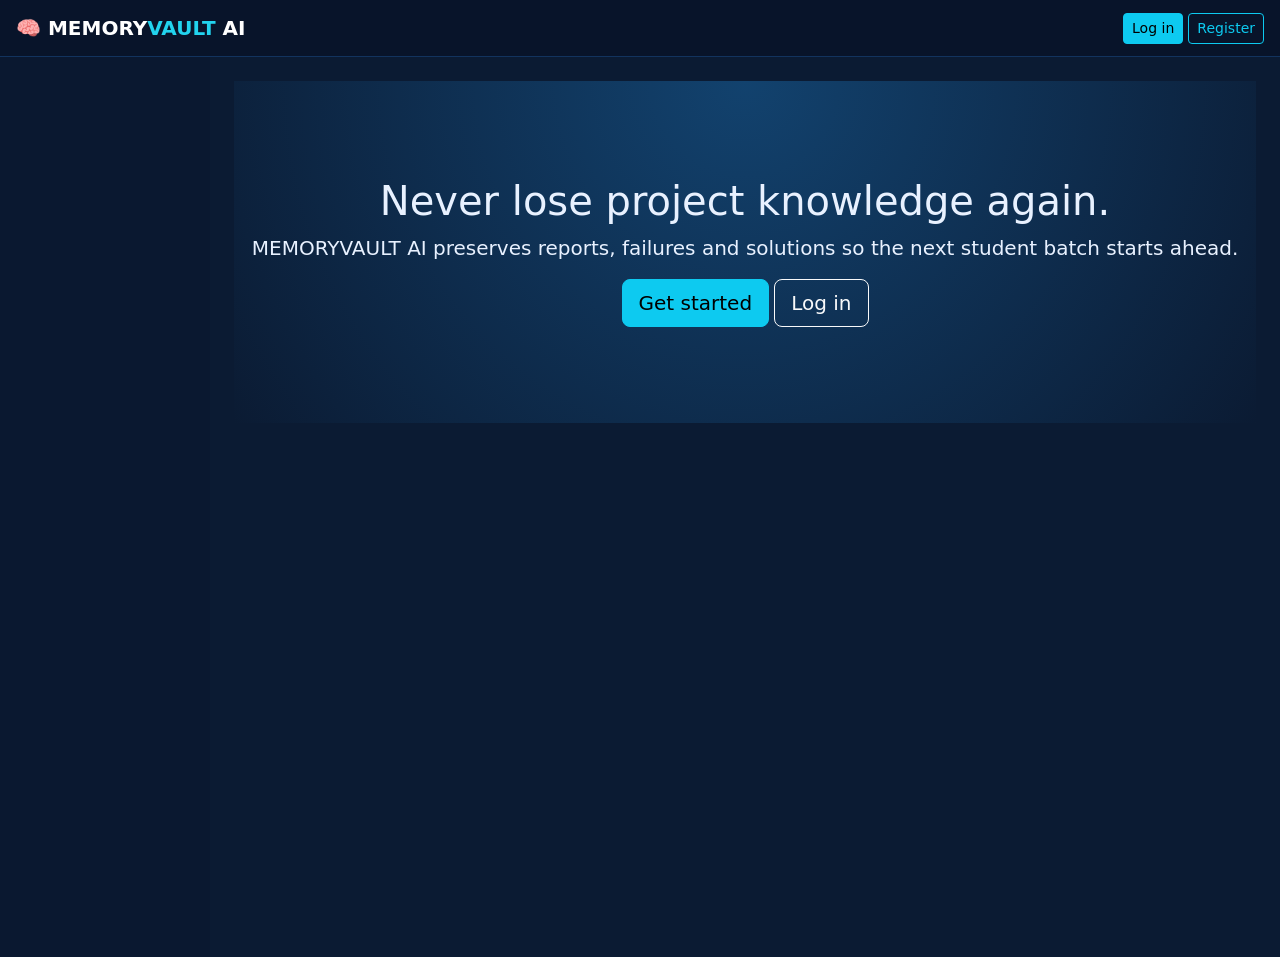
<file: index.html>
<!doctype html>
<html lang="en"><head>
<meta charset="utf-8">
<meta name="viewport" content="width=device-width, initial-scale=1">
<title>Home · MEMORYVAULT AI</title>
<link href="https://cdn.jsdelivr.net/npm/bootstrap@5.3.3/dist/css/bootstrap.min.css" rel="stylesheet">
<link rel="stylesheet" href="css/style.css">
</head><body data-page="home">
<nav id="nav" class="navbar navbar-dark top px-3"></nav>
<div class="d-flex">
  <aside id="side" class="side p-3 collapse d-md-block"></aside>
  <main class="flex-grow-1 p-3 p-md-4" id="main"></main>
</div>
<a href="chat.html" class="fab" id="fab" hidden>&#128172; Ask AI</a>
<script src="https://cdn.jsdelivr.net/npm/bootstrap@5.3.3/dist/js/bootstrap.bundle.min.js"></script>
<script src="js/data.js"></script>
<script src="js/app.js"></script>
</body></html>
</file>
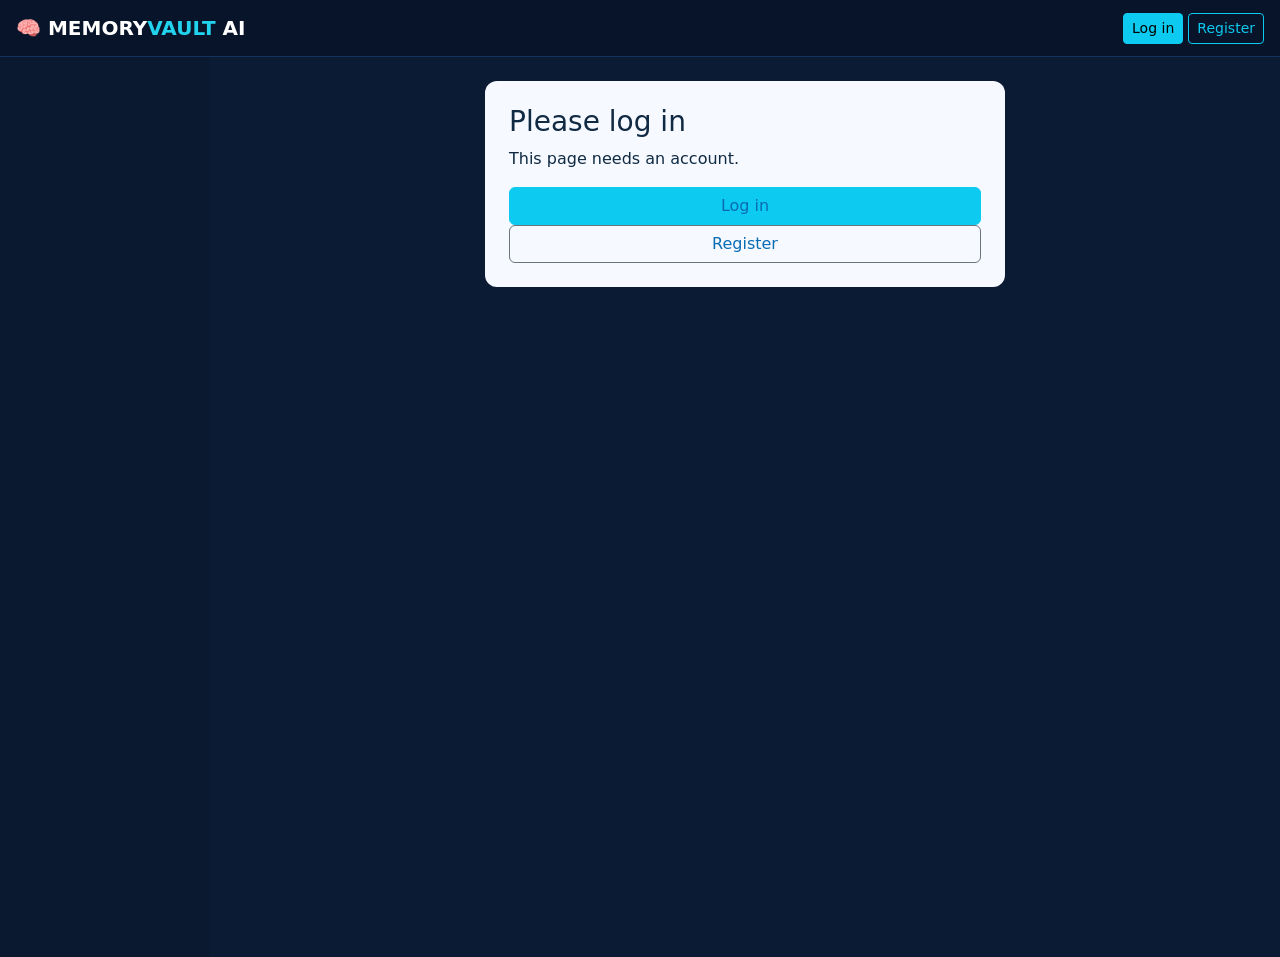
<file: admin.html>
<!doctype html>
<html lang="en"><head>
<meta charset="utf-8">
<meta name="viewport" content="width=device-width, initial-scale=1">
<title>Admin · MEMORYVAULT AI</title>
<link href="https://cdn.jsdelivr.net/npm/bootstrap@5.3.3/dist/css/bootstrap.min.css" rel="stylesheet">
<link rel="stylesheet" href="css/style.css">
</head><body data-page="admin">
<nav id="nav" class="navbar navbar-dark top px-3"></nav>
<div class="d-flex">
  <aside id="side" class="side p-3 collapse d-md-block"></aside>
  <main class="flex-grow-1 p-3 p-md-4" id="main"></main>
</div>
<a href="chat.html" class="fab" id="fab" hidden>&#128172; Ask AI</a>
<script src="https://cdn.jsdelivr.net/npm/bootstrap@5.3.3/dist/js/bootstrap.bundle.min.js"></script>
<script src="js/data.js"></script>
<script src="js/app.js"></script>
</body></html>
</file>
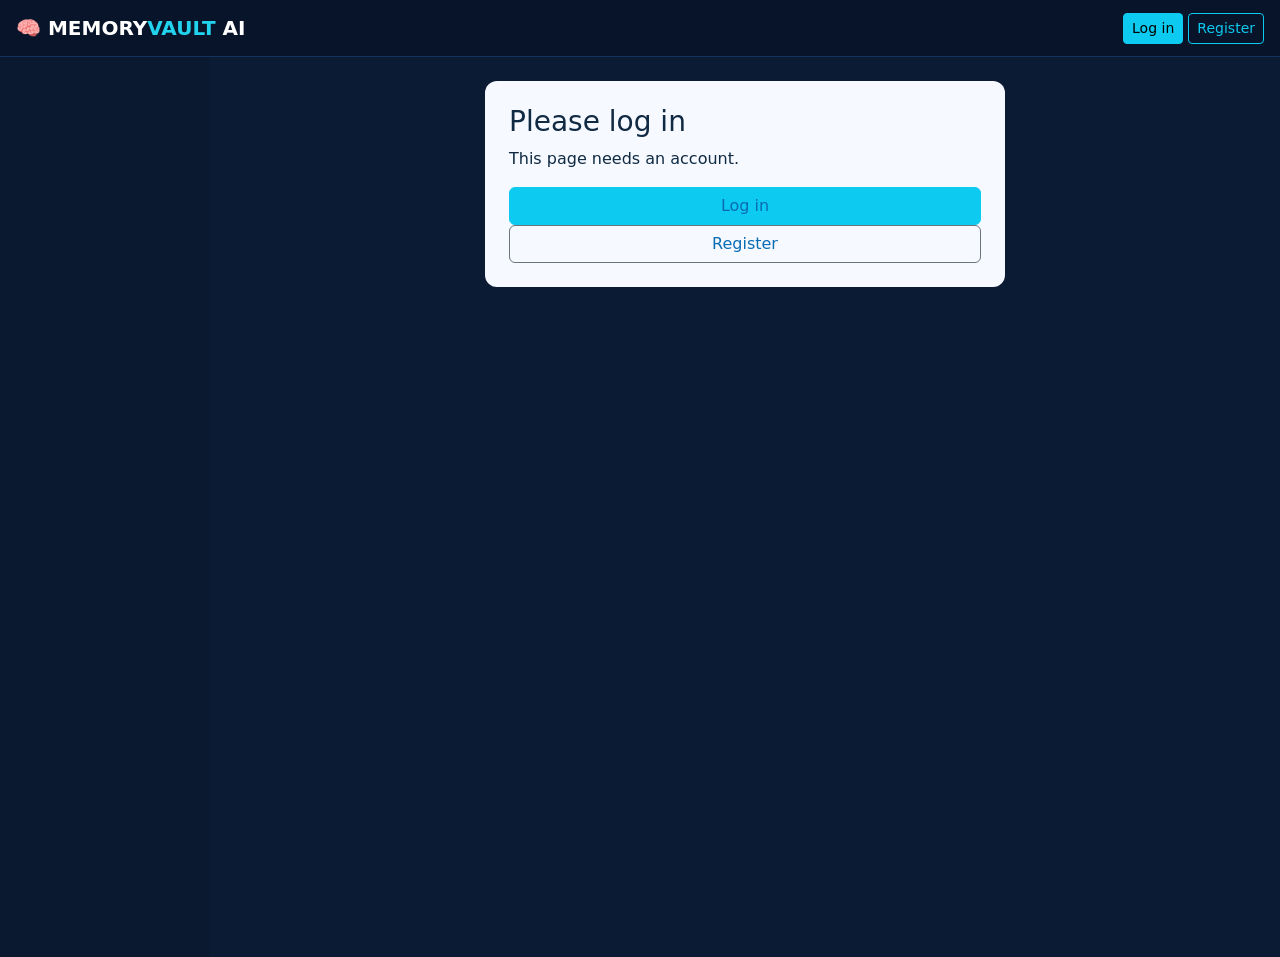
<file: chat.html>
<!doctype html>
<html lang="en"><head>
<meta charset="utf-8">
<meta name="viewport" content="width=device-width, initial-scale=1">
<title>AI Assistant · MEMORYVAULT AI</title>
<link href="https://cdn.jsdelivr.net/npm/bootstrap@5.3.3/dist/css/bootstrap.min.css" rel="stylesheet">
<link rel="stylesheet" href="css/style.css">
</head><body data-page="chat">
<nav id="nav" class="navbar navbar-dark top px-3"></nav>
<div class="d-flex">
  <aside id="side" class="side p-3 collapse d-md-block"></aside>
  <main class="flex-grow-1 p-3 p-md-4" id="main"></main>
</div>
<a href="chat.html" class="fab" id="fab" hidden>&#128172; Ask AI</a>
<script src="https://cdn.jsdelivr.net/npm/bootstrap@5.3.3/dist/js/bootstrap.bundle.min.js"></script>
<script src="js/data.js"></script>
<script src="js/app.js"></script>
</body></html>
</file>
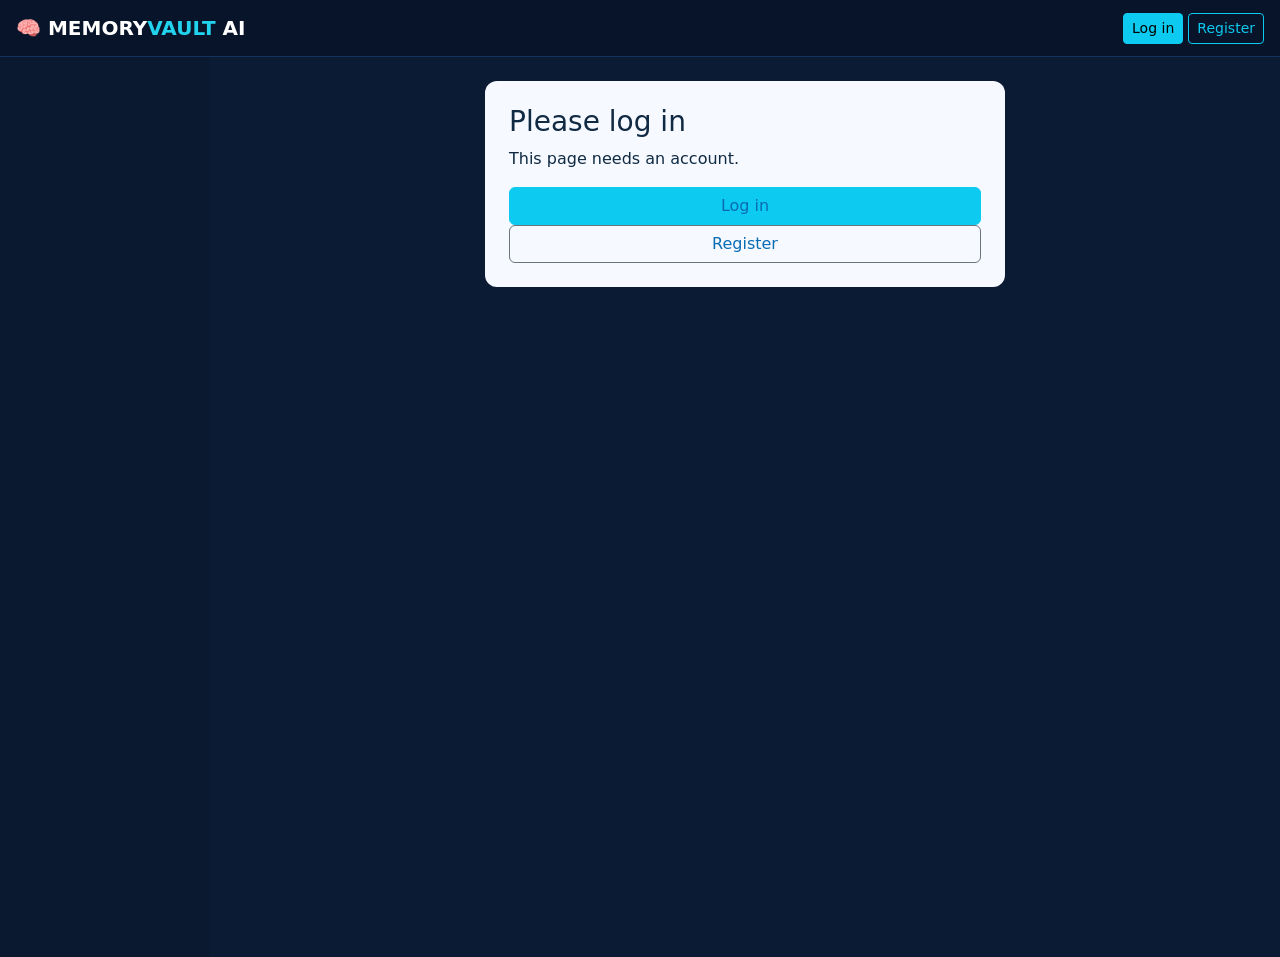
<file: dashboard.html>
<!doctype html>
<html lang="en"><head>
<meta charset="utf-8">
<meta name="viewport" content="width=device-width, initial-scale=1">
<title>Dashboard · MEMORYVAULT AI</title>
<link href="https://cdn.jsdelivr.net/npm/bootstrap@5.3.3/dist/css/bootstrap.min.css" rel="stylesheet">
<link rel="stylesheet" href="css/style.css">
</head><body data-page="dashboard">
<nav id="nav" class="navbar navbar-dark top px-3"></nav>
<div class="d-flex">
  <aside id="side" class="side p-3 collapse d-md-block"></aside>
  <main class="flex-grow-1 p-3 p-md-4" id="main"></main>
</div>
<a href="chat.html" class="fab" id="fab" hidden>&#128172; Ask AI</a>
<script src="https://cdn.jsdelivr.net/npm/bootstrap@5.3.3/dist/js/bootstrap.bundle.min.js"></script>
<script src="js/data.js"></script>
<script src="js/app.js"></script>
</body></html>
</file>
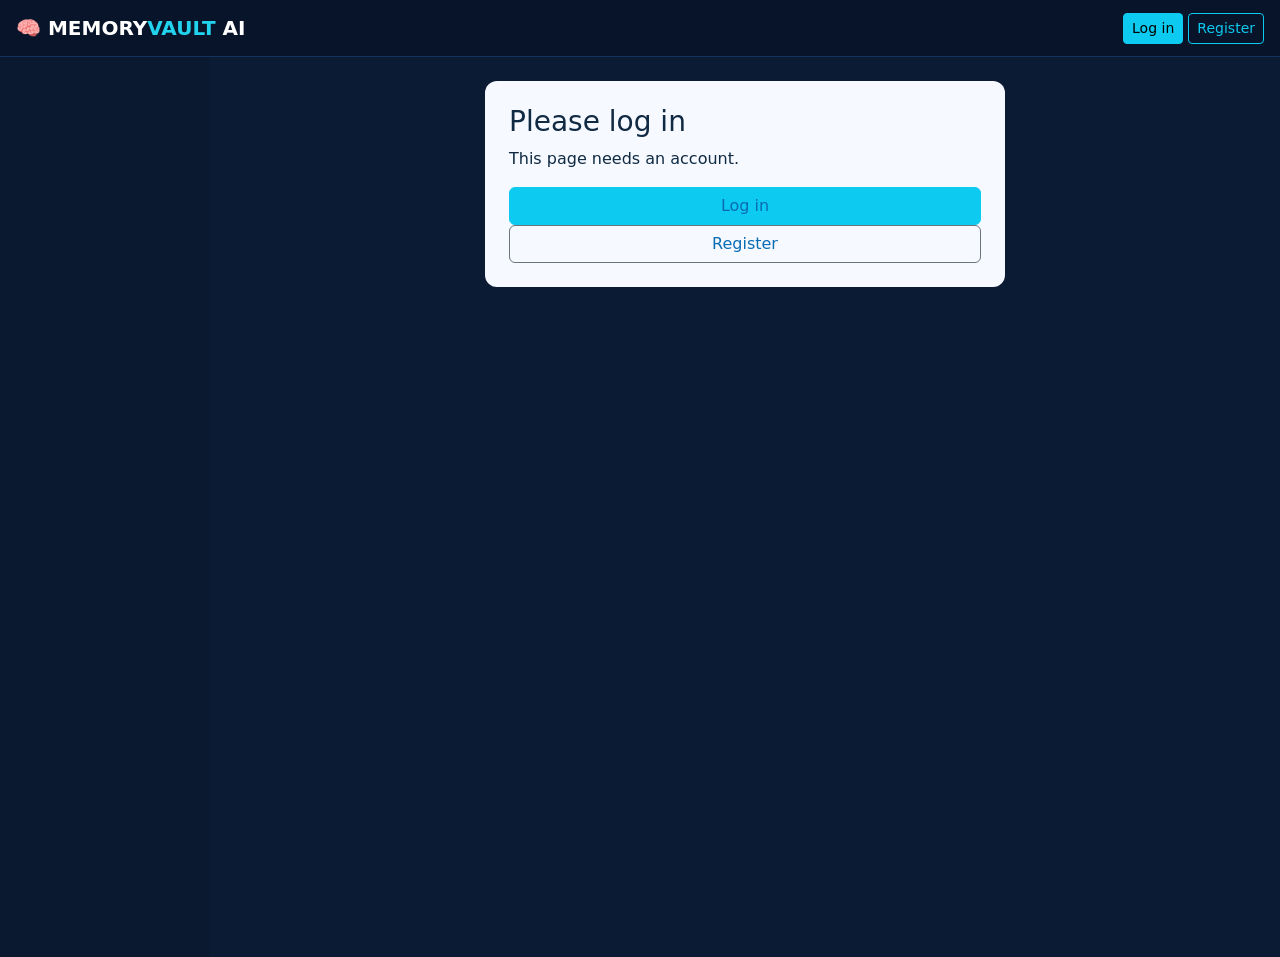
<file: failure.html>
<!doctype html>
<html lang="en"><head>
<meta charset="utf-8">
<meta name="viewport" content="width=device-width, initial-scale=1">
<title>Failure · MEMORYVAULT AI</title>
<link href="https://cdn.jsdelivr.net/npm/bootstrap@5.3.3/dist/css/bootstrap.min.css" rel="stylesheet">
<link rel="stylesheet" href="css/style.css">
</head><body data-page="failure">
<nav id="nav" class="navbar navbar-dark top px-3"></nav>
<div class="d-flex">
  <aside id="side" class="side p-3 collapse d-md-block"></aside>
  <main class="flex-grow-1 p-3 p-md-4" id="main"></main>
</div>
<a href="chat.html" class="fab" id="fab" hidden>&#128172; Ask AI</a>
<script src="https://cdn.jsdelivr.net/npm/bootstrap@5.3.3/dist/js/bootstrap.bundle.min.js"></script>
<script src="js/data.js"></script>
<script src="js/app.js"></script>
</body></html>
</file>
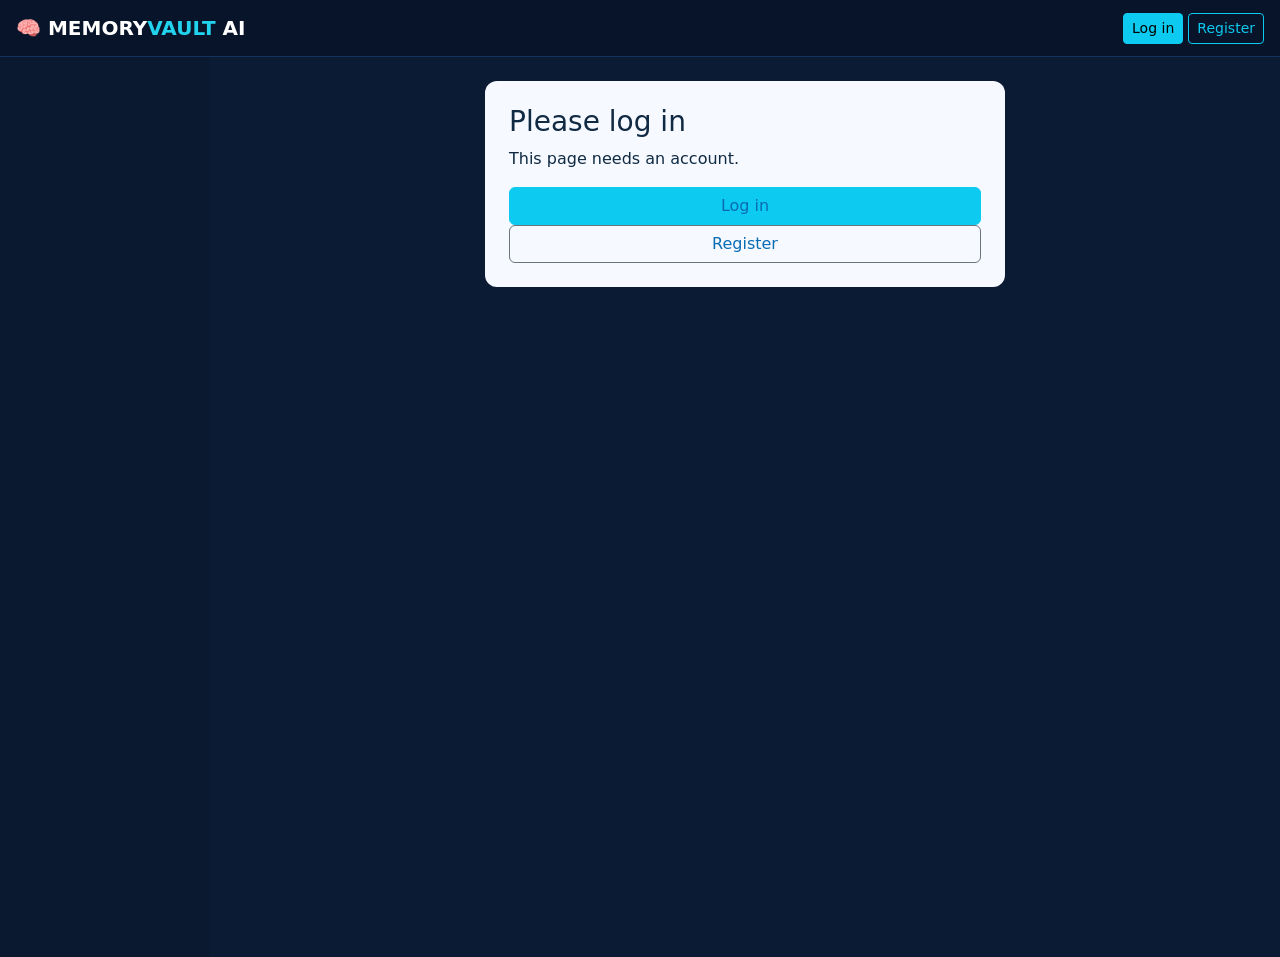
<file: failures.html>
<!doctype html>
<html lang="en"><head>
<meta charset="utf-8">
<meta name="viewport" content="width=device-width, initial-scale=1">
<title>Failure Memory · MEMORYVAULT AI</title>
<link href="https://cdn.jsdelivr.net/npm/bootstrap@5.3.3/dist/css/bootstrap.min.css" rel="stylesheet">
<link rel="stylesheet" href="css/style.css">
</head><body data-page="failures">
<nav id="nav" class="navbar navbar-dark top px-3"></nav>
<div class="d-flex">
  <aside id="side" class="side p-3 collapse d-md-block"></aside>
  <main class="flex-grow-1 p-3 p-md-4" id="main"></main>
</div>
<a href="chat.html" class="fab" id="fab" hidden>&#128172; Ask AI</a>
<script src="https://cdn.jsdelivr.net/npm/bootstrap@5.3.3/dist/js/bootstrap.bundle.min.js"></script>
<script src="js/data.js"></script>
<script src="js/app.js"></script>
</body></html>
</file>
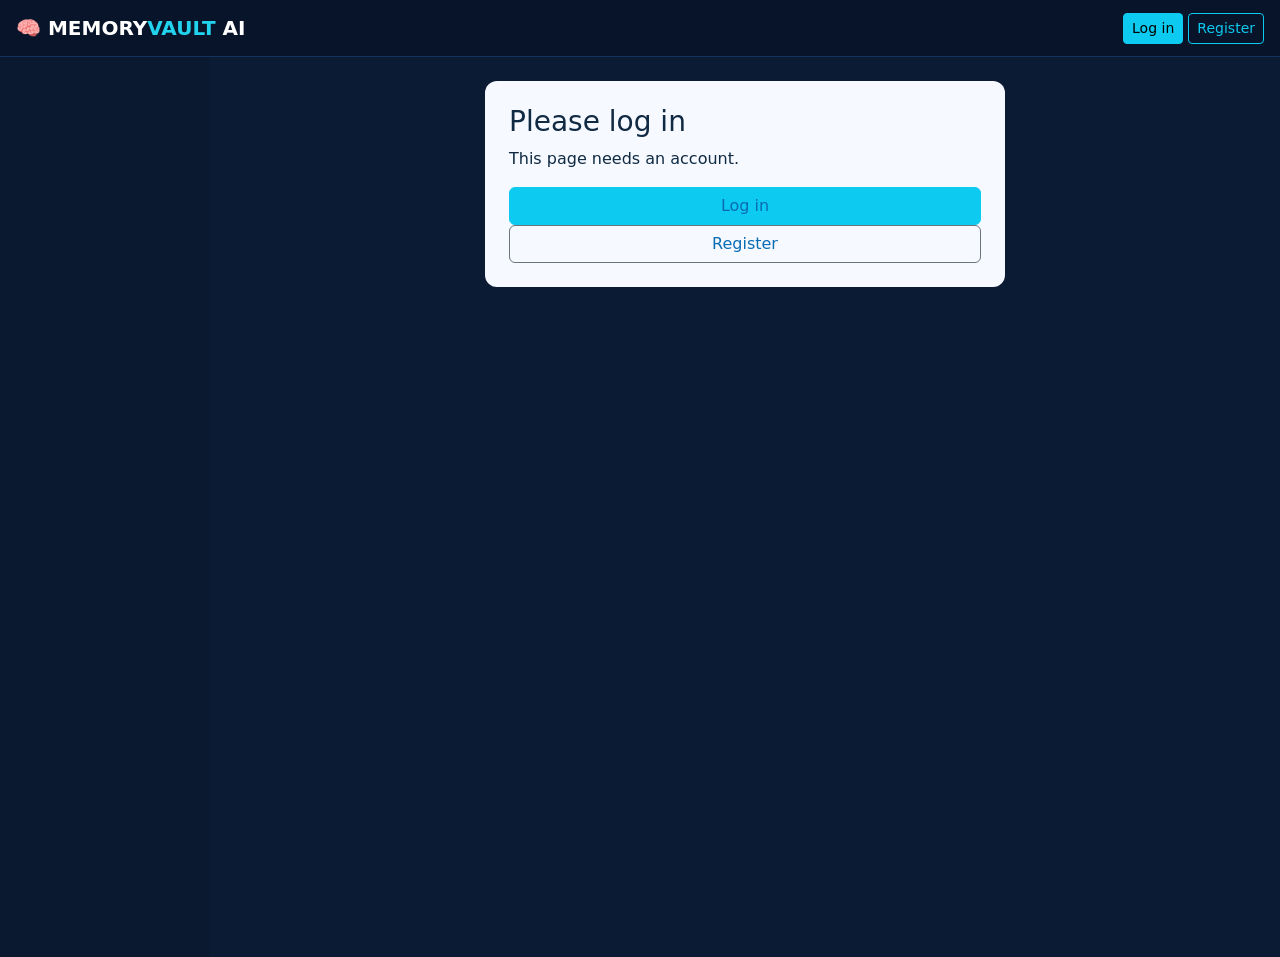
<file: handover.html>
<!doctype html>
<html lang="en"><head>
<meta charset="utf-8">
<meta name="viewport" content="width=device-width, initial-scale=1">
<title>Handover Generator · MEMORYVAULT AI</title>
<link href="https://cdn.jsdelivr.net/npm/bootstrap@5.3.3/dist/css/bootstrap.min.css" rel="stylesheet">
<link rel="stylesheet" href="css/style.css">
</head><body data-page="handover">
<nav id="nav" class="navbar navbar-dark top px-3"></nav>
<div class="d-flex">
  <aside id="side" class="side p-3 collapse d-md-block"></aside>
  <main class="flex-grow-1 p-3 p-md-4" id="main"></main>
</div>
<a href="chat.html" class="fab" id="fab" hidden>&#128172; Ask AI</a>
<script src="https://cdn.jsdelivr.net/npm/bootstrap@5.3.3/dist/js/bootstrap.bundle.min.js"></script>
<script src="js/data.js"></script>
<script src="js/app.js"></script>
</body></html>
</file>
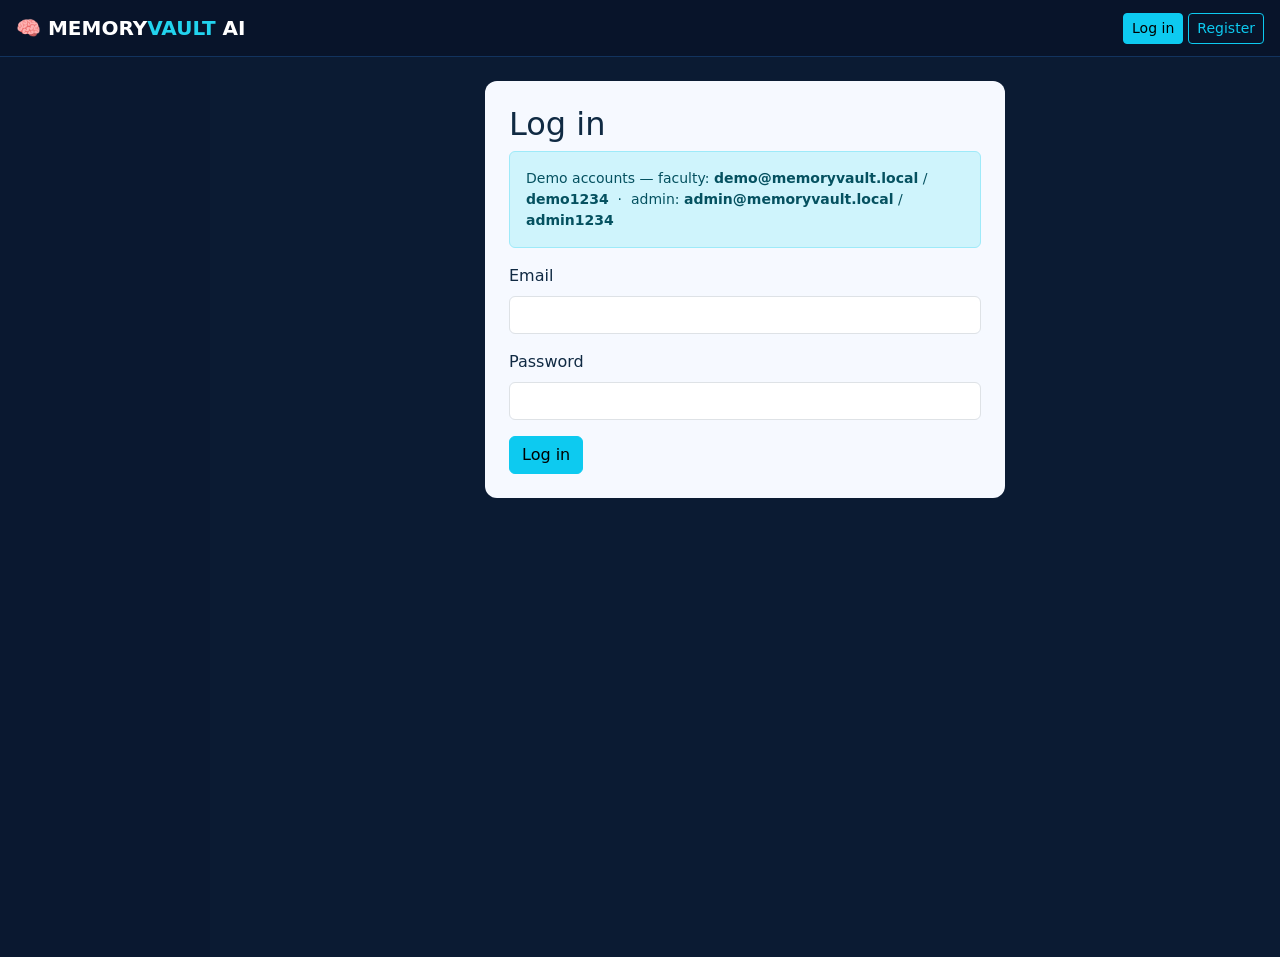
<file: login.html>
<!doctype html>
<html lang="en"><head>
<meta charset="utf-8">
<meta name="viewport" content="width=device-width, initial-scale=1">
<title>Log in · MEMORYVAULT AI</title>
<link href="https://cdn.jsdelivr.net/npm/bootstrap@5.3.3/dist/css/bootstrap.min.css" rel="stylesheet">
<link rel="stylesheet" href="css/style.css">
</head><body data-page="login">
<nav id="nav" class="navbar navbar-dark top px-3"></nav>
<div class="d-flex">
  <aside id="side" class="side p-3 collapse d-md-block"></aside>
  <main class="flex-grow-1 p-3 p-md-4" id="main"></main>
</div>
<a href="chat.html" class="fab" id="fab" hidden>&#128172; Ask AI</a>
<script src="https://cdn.jsdelivr.net/npm/bootstrap@5.3.3/dist/js/bootstrap.bundle.min.js"></script>
<script src="js/data.js"></script>
<script src="js/app.js"></script>
</body></html>
</file>
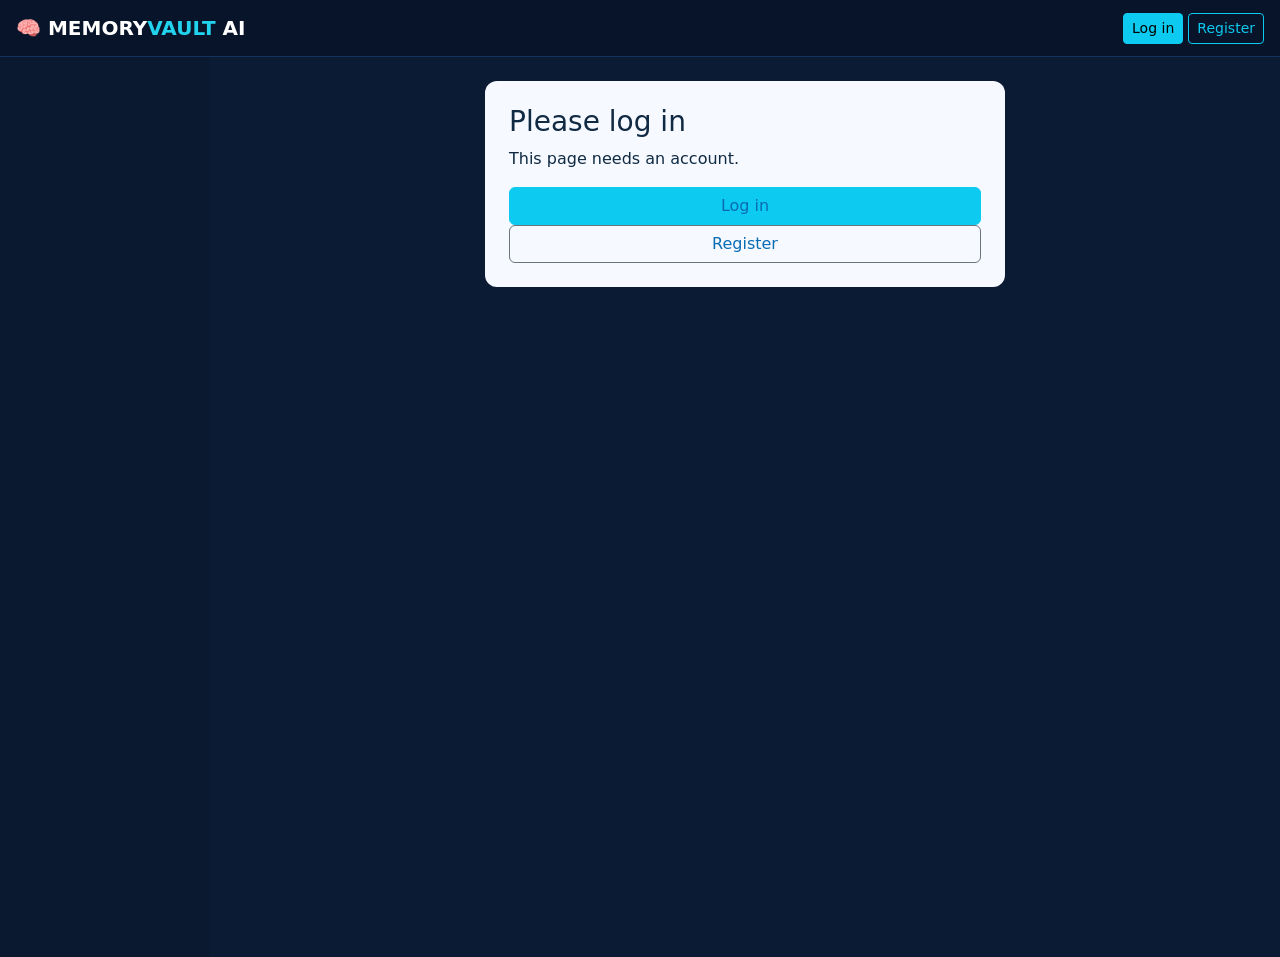
<file: my-documents.html>
<!doctype html>
<html lang="en"><head>
<meta charset="utf-8">
<meta name="viewport" content="width=device-width, initial-scale=1">
<title>My Documents · MEMORYVAULT AI</title>
<link href="https://cdn.jsdelivr.net/npm/bootstrap@5.3.3/dist/css/bootstrap.min.css" rel="stylesheet">
<link rel="stylesheet" href="css/style.css">
</head><body data-page="mydocs">
<nav id="nav" class="navbar navbar-dark top px-3"></nav>
<div class="d-flex">
  <aside id="side" class="side p-3 collapse d-md-block"></aside>
  <main class="flex-grow-1 p-3 p-md-4" id="main"></main>
</div>
<a href="chat.html" class="fab" id="fab" hidden>&#128172; Ask AI</a>
<script src="https://cdn.jsdelivr.net/npm/bootstrap@5.3.3/dist/js/bootstrap.bundle.min.js"></script>
<script src="js/data.js"></script>
<script src="js/app.js"></script>
</body></html>
</file>
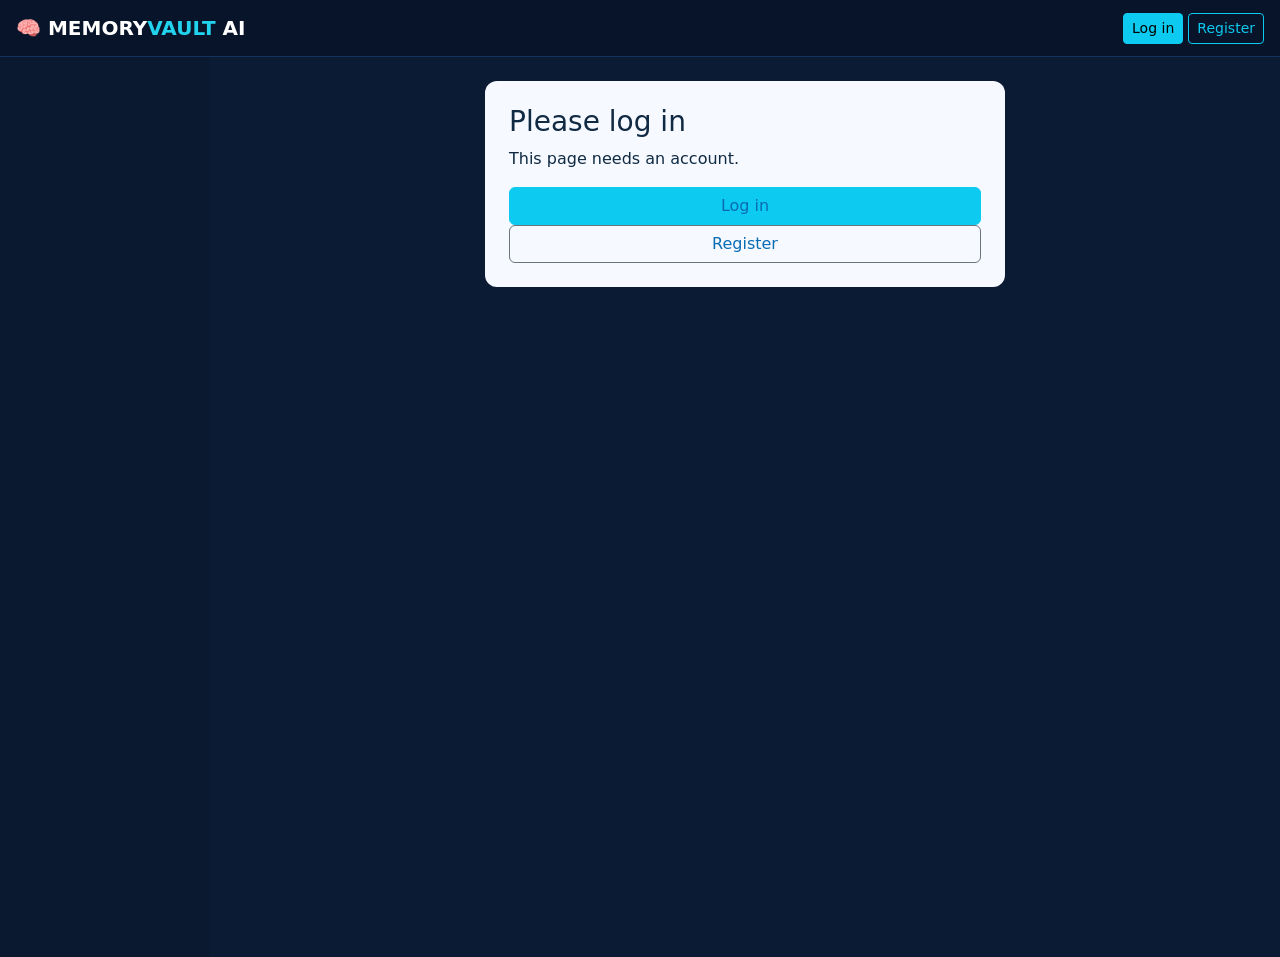
<file: new-failure.html>
<!doctype html>
<html lang="en"><head>
<meta charset="utf-8">
<meta name="viewport" content="width=device-width, initial-scale=1">
<title>Record Failure · MEMORYVAULT AI</title>
<link href="https://cdn.jsdelivr.net/npm/bootstrap@5.3.3/dist/css/bootstrap.min.css" rel="stylesheet">
<link rel="stylesheet" href="css/style.css">
</head><body data-page="newfailure">
<nav id="nav" class="navbar navbar-dark top px-3"></nav>
<div class="d-flex">
  <aside id="side" class="side p-3 collapse d-md-block"></aside>
  <main class="flex-grow-1 p-3 p-md-4" id="main"></main>
</div>
<a href="chat.html" class="fab" id="fab" hidden>&#128172; Ask AI</a>
<script src="https://cdn.jsdelivr.net/npm/bootstrap@5.3.3/dist/js/bootstrap.bundle.min.js"></script>
<script src="js/data.js"></script>
<script src="js/app.js"></script>
</body></html>
</file>
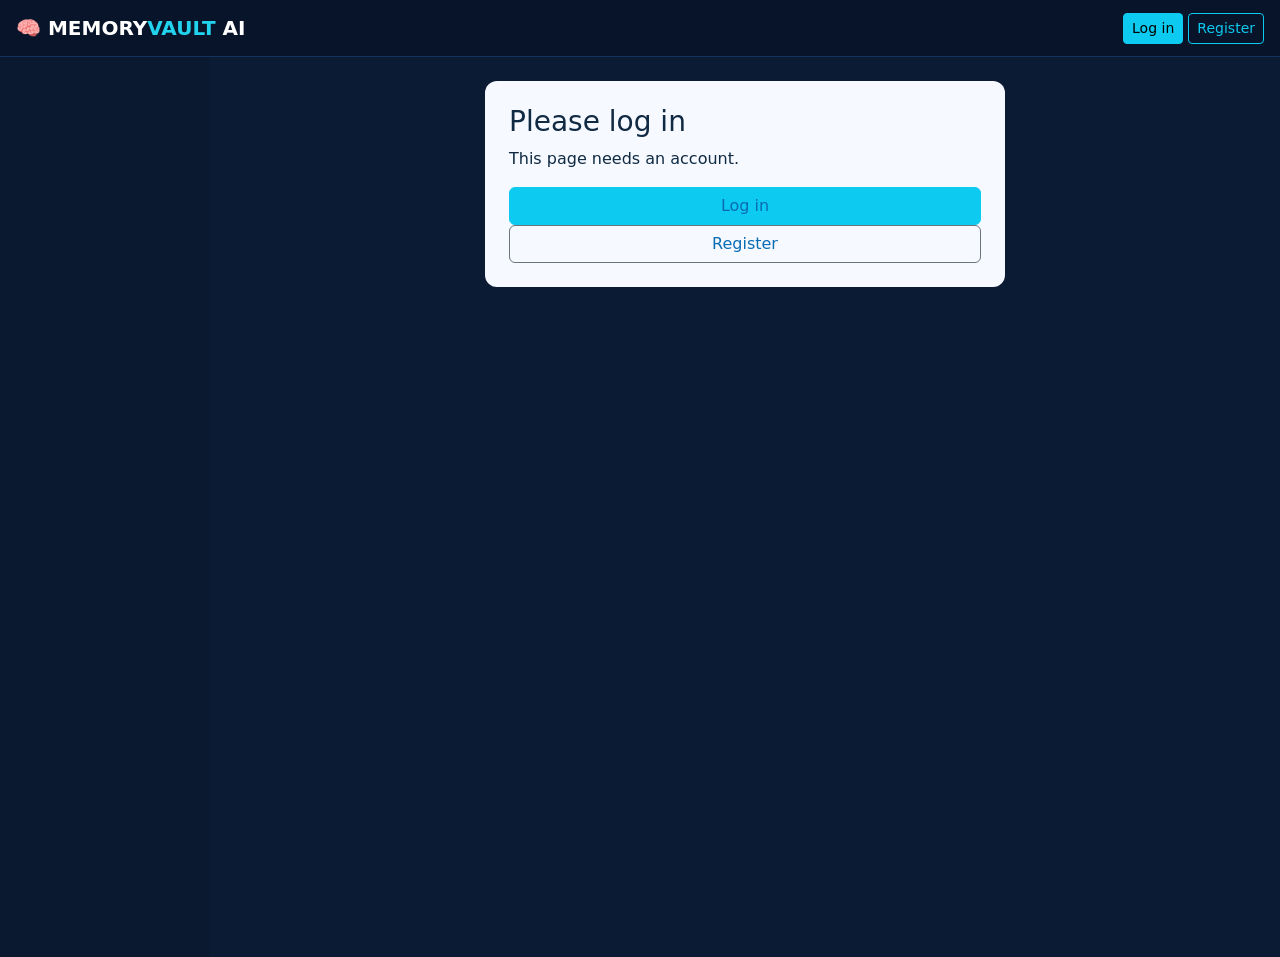
<file: new-project.html>
<!doctype html>
<html lang="en"><head>
<meta charset="utf-8">
<meta name="viewport" content="width=device-width, initial-scale=1">
<title>New Project · MEMORYVAULT AI</title>
<link href="https://cdn.jsdelivr.net/npm/bootstrap@5.3.3/dist/css/bootstrap.min.css" rel="stylesheet">
<link rel="stylesheet" href="css/style.css">
</head><body data-page="newproject">
<nav id="nav" class="navbar navbar-dark top px-3"></nav>
<div class="d-flex">
  <aside id="side" class="side p-3 collapse d-md-block"></aside>
  <main class="flex-grow-1 p-3 p-md-4" id="main"></main>
</div>
<a href="chat.html" class="fab" id="fab" hidden>&#128172; Ask AI</a>
<script src="https://cdn.jsdelivr.net/npm/bootstrap@5.3.3/dist/js/bootstrap.bundle.min.js"></script>
<script src="js/data.js"></script>
<script src="js/app.js"></script>
</body></html>
</file>
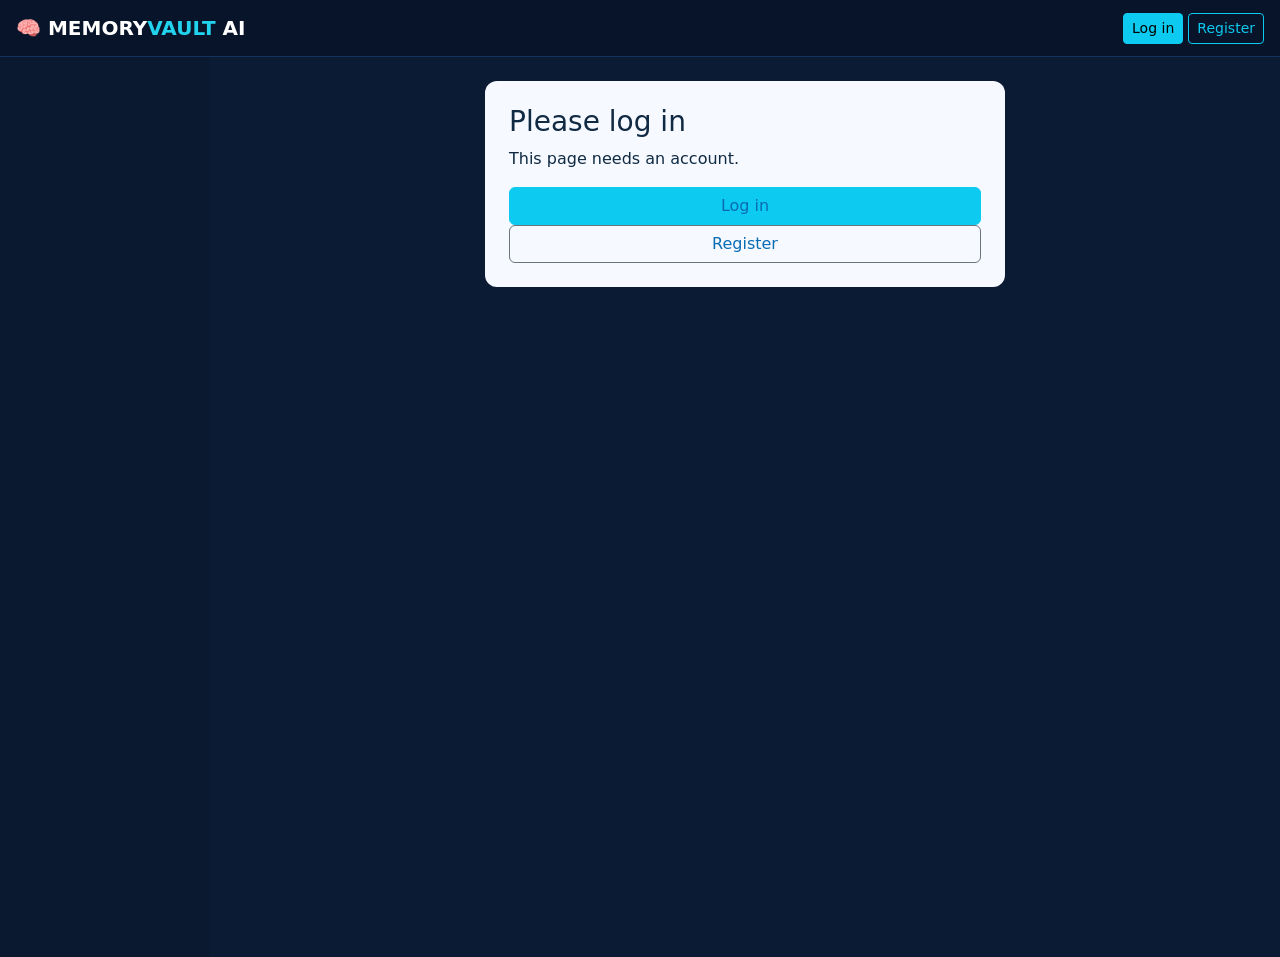
<file: project.html>
<!doctype html>
<html lang="en"><head>
<meta charset="utf-8">
<meta name="viewport" content="width=device-width, initial-scale=1">
<title>Project · MEMORYVAULT AI</title>
<link href="https://cdn.jsdelivr.net/npm/bootstrap@5.3.3/dist/css/bootstrap.min.css" rel="stylesheet">
<link rel="stylesheet" href="css/style.css">
</head><body data-page="project">
<nav id="nav" class="navbar navbar-dark top px-3"></nav>
<div class="d-flex">
  <aside id="side" class="side p-3 collapse d-md-block"></aside>
  <main class="flex-grow-1 p-3 p-md-4" id="main"></main>
</div>
<a href="chat.html" class="fab" id="fab" hidden>&#128172; Ask AI</a>
<script src="https://cdn.jsdelivr.net/npm/bootstrap@5.3.3/dist/js/bootstrap.bundle.min.js"></script>
<script src="js/data.js"></script>
<script src="js/app.js"></script>
</body></html>
</file>
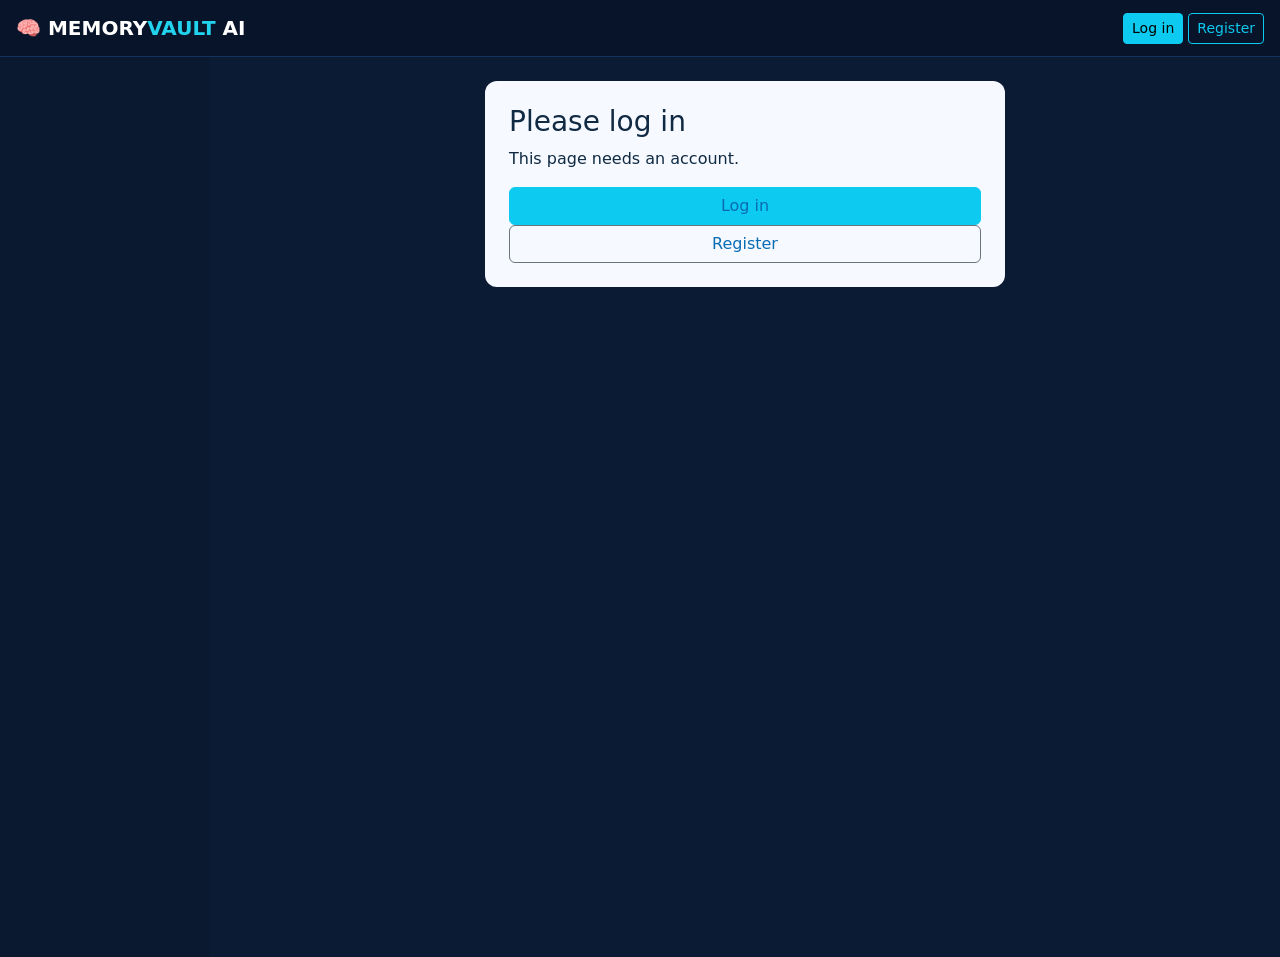
<file: projects.html>
<!doctype html>
<html lang="en"><head>
<meta charset="utf-8">
<meta name="viewport" content="width=device-width, initial-scale=1">
<title>Repository · MEMORYVAULT AI</title>
<link href="https://cdn.jsdelivr.net/npm/bootstrap@5.3.3/dist/css/bootstrap.min.css" rel="stylesheet">
<link rel="stylesheet" href="css/style.css">
</head><body data-page="projects">
<nav id="nav" class="navbar navbar-dark top px-3"></nav>
<div class="d-flex">
  <aside id="side" class="side p-3 collapse d-md-block"></aside>
  <main class="flex-grow-1 p-3 p-md-4" id="main"></main>
</div>
<a href="chat.html" class="fab" id="fab" hidden>&#128172; Ask AI</a>
<script src="https://cdn.jsdelivr.net/npm/bootstrap@5.3.3/dist/js/bootstrap.bundle.min.js"></script>
<script src="js/data.js"></script>
<script src="js/app.js"></script>
</body></html>
</file>
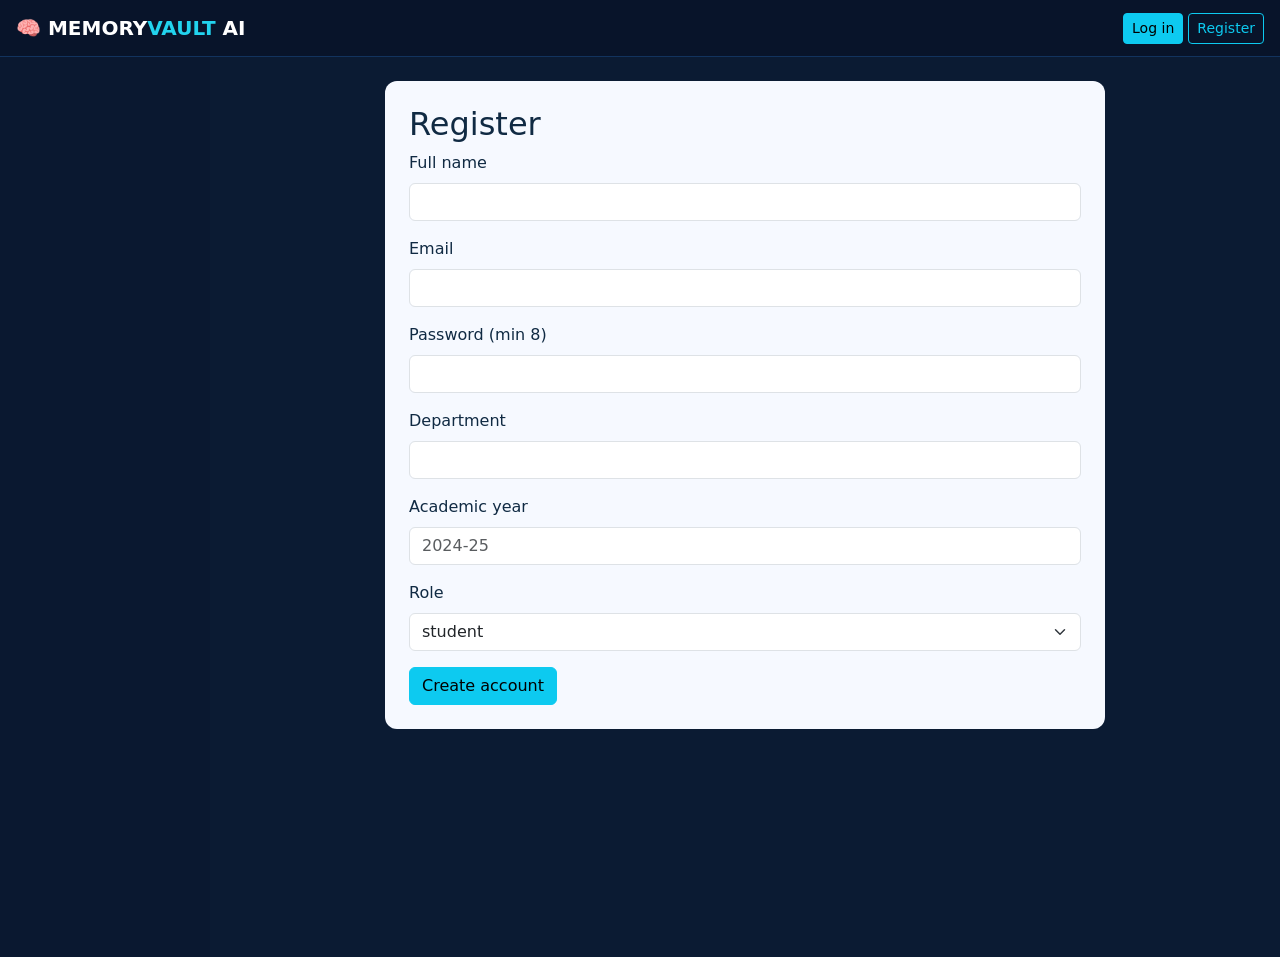
<file: register.html>
<!doctype html>
<html lang="en"><head>
<meta charset="utf-8">
<meta name="viewport" content="width=device-width, initial-scale=1">
<title>Register · MEMORYVAULT AI</title>
<link href="https://cdn.jsdelivr.net/npm/bootstrap@5.3.3/dist/css/bootstrap.min.css" rel="stylesheet">
<link rel="stylesheet" href="css/style.css">
</head><body data-page="register">
<nav id="nav" class="navbar navbar-dark top px-3"></nav>
<div class="d-flex">
  <aside id="side" class="side p-3 collapse d-md-block"></aside>
  <main class="flex-grow-1 p-3 p-md-4" id="main"></main>
</div>
<a href="chat.html" class="fab" id="fab" hidden>&#128172; Ask AI</a>
<script src="https://cdn.jsdelivr.net/npm/bootstrap@5.3.3/dist/js/bootstrap.bundle.min.js"></script>
<script src="js/data.js"></script>
<script src="js/app.js"></script>
</body></html>
</file>
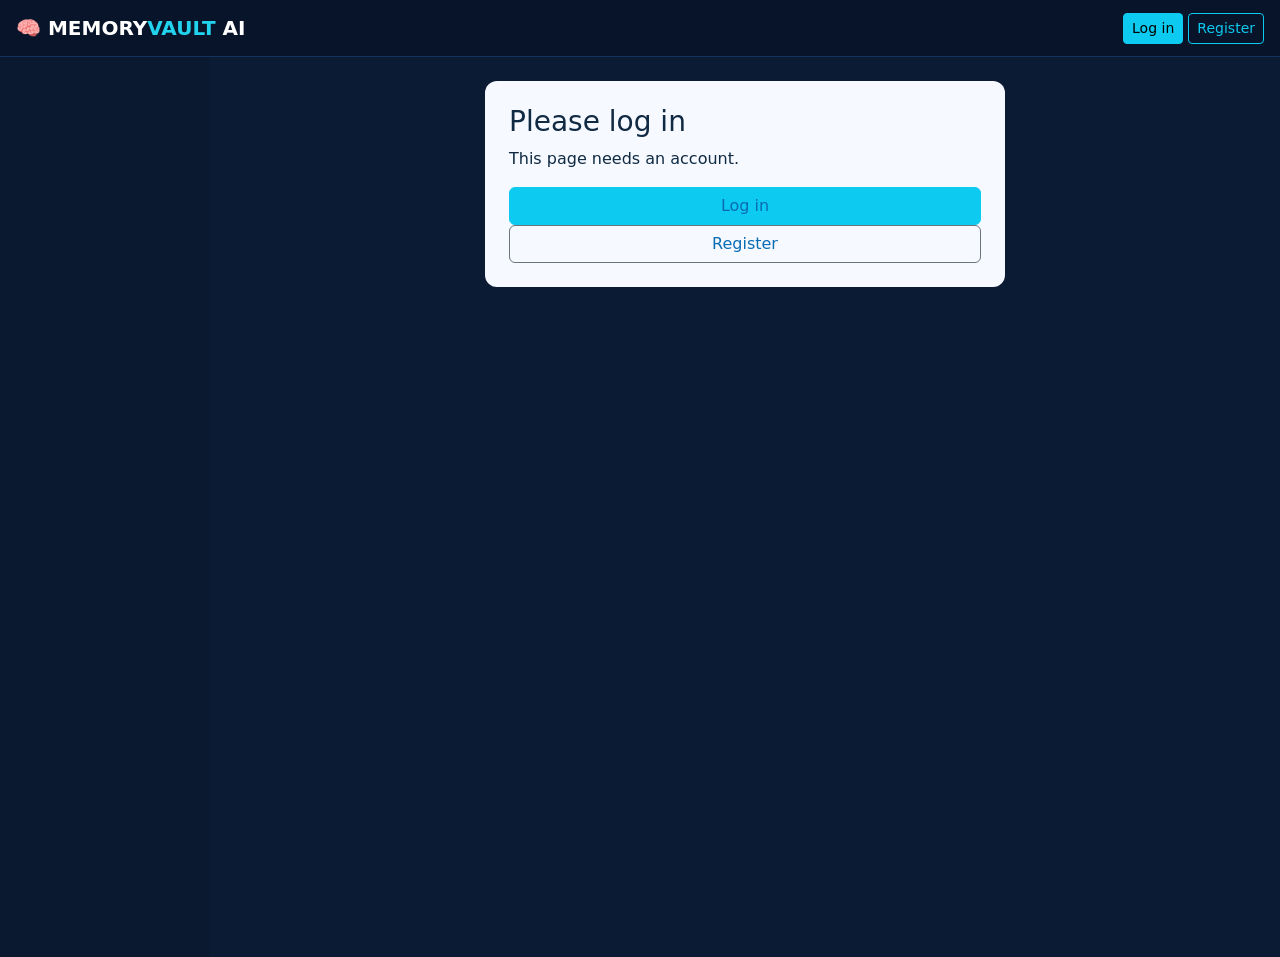
<file: search.html>
<!doctype html>
<html lang="en"><head>
<meta charset="utf-8">
<meta name="viewport" content="width=device-width, initial-scale=1">
<title>Smart Search · MEMORYVAULT AI</title>
<link href="https://cdn.jsdelivr.net/npm/bootstrap@5.3.3/dist/css/bootstrap.min.css" rel="stylesheet">
<link rel="stylesheet" href="css/style.css">
</head><body data-page="search">
<nav id="nav" class="navbar navbar-dark top px-3"></nav>
<div class="d-flex">
  <aside id="side" class="side p-3 collapse d-md-block"></aside>
  <main class="flex-grow-1 p-3 p-md-4" id="main"></main>
</div>
<a href="chat.html" class="fab" id="fab" hidden>&#128172; Ask AI</a>
<script src="https://cdn.jsdelivr.net/npm/bootstrap@5.3.3/dist/js/bootstrap.bundle.min.js"></script>
<script src="js/data.js"></script>
<script src="js/app.js"></script>
</body></html>
</file>
<file: css/style.css>
body{background:#0b1b33;color:#e8f1ff;min-height:100vh}.top{background:#08142a;border-bottom:1px solid #12335e}.cy{color:#22d3ee}
.side{width:210px;background:#0a1830;min-height:100vh}.side .nav-link{color:#b8d4f5}.side .nav-link:hover{color:#22d3ee}
.card{background:#f6f9ff;color:#102a43;border:0;border-radius:12px}.card a{color:#0a6cb5}.hero{padding:6rem 1rem;background:radial-gradient(circle at top,#12426e,#0b1b33)}
.msg{padding:.5rem .8rem;border-radius:10px;margin:.3rem 0;white-space:pre-wrap;max-width:85%}.msg.user{background:#cfeeff;margin-left:auto}.msg.assistant{background:#e6ecf5}
.fab{position:fixed;right:18px;bottom:18px;background:#22d3ee;color:#08142a;padding:.7rem 1.1rem;border-radius:30px;font-weight:600;text-decoration:none;box-shadow:0 4px 14px #0006}
.chip{cursor:pointer}.stat-card .fs-2{line-height:1}
.prewrap{white-space:pre-wrap}
.badge-stack span{margin-right:.25rem}
.muted{color:#9db8da}
@media(max-width:767px){.side{width:100%;min-height:0}}
</file>
